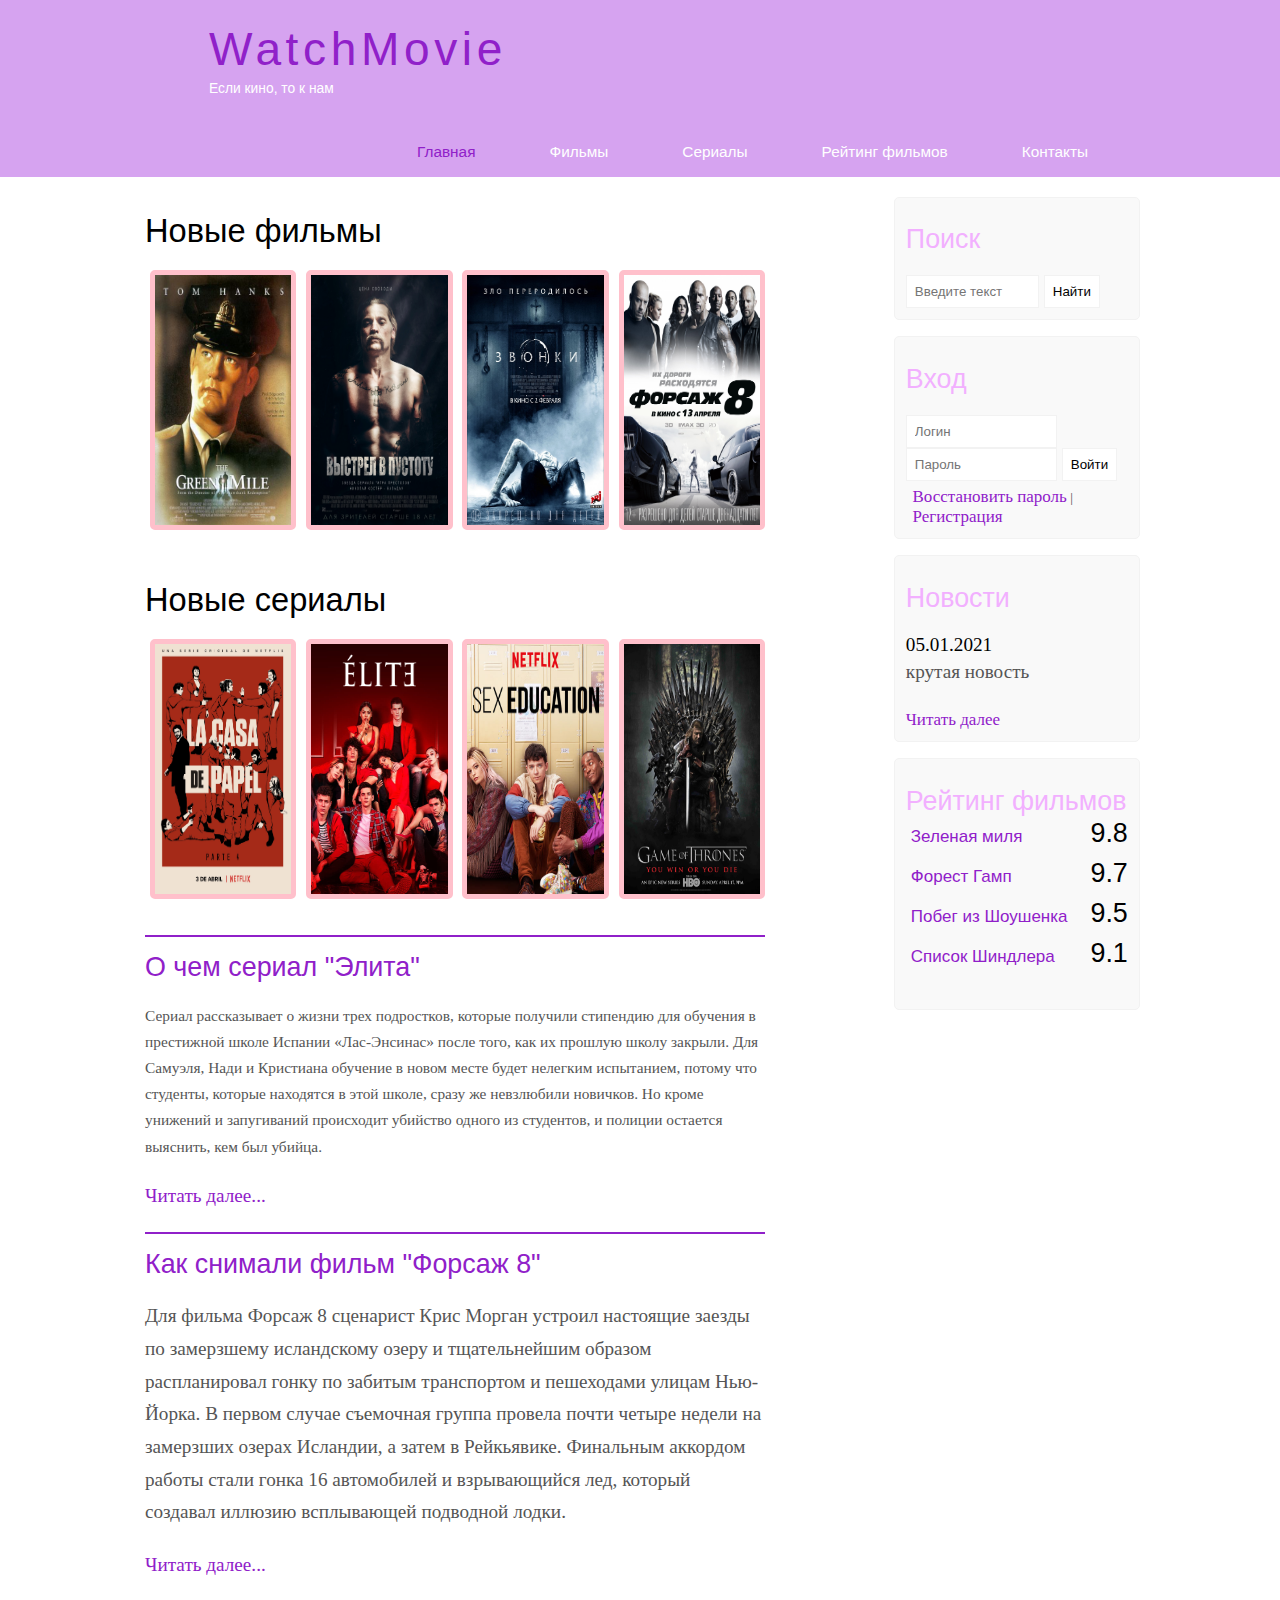
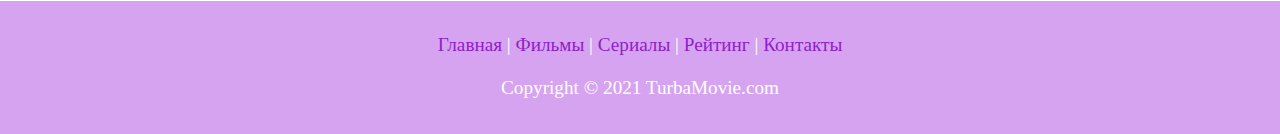
<file: index.html>
<!DOCTYPE html>
<head>
	<meta charset="UTF-8">
	<meta name="viewport" content="width=device-width, initial-scale=1.0">
	<meta name="keywords" content="movie, watch, фильмы, фильмы онлайн">
	<meta name="description" content="Сайт о кино">
	<title>Document</title>
	<link rel="stylesheet" href="assets/css/style.css">
</head>


<body>


	<main>
		<header>
			<div class="logo">
				<div class="logo_text">
					<h1><a href="#">WatchMovie</a></h1>
					<h2>Если кино, то к нам</h2>
				</div>
				
			</div>
			<menu>
					<li class="selected"><a href="index.html">Главная</a></li>
					<li><a href="films.html">Фильмы</a></li>
					<li><a href="#">Сериалы</a></li>
					<li><a href="rating.html">Рейтинг фильмов</a></li>
					<li><a href="contact.html">Контакты</a></li>
				</menu>
		</header>


		<div class="site_content">
			<div class="sidebar_container">
				
				<div class="sidebar">
					<h2>Поиск</h2>
					<form action="#" method="post" id="search_form">
						<input type="search" name="search_field" placeholder="Введите текст"/>
						<input type="submit" class="btn" value="Найти" />
					</form>
				</div>
				<div class="sidebar">
					<h2>Вход</h2>
					<form action="#" method="post" id="login">
						<input type="text" name="login_field" placeholder="Логин"/>
						<input type="password" name="password_field" placeholder="Пароль"/>
						<input type="submit" class="btn" value="Войти" />
						<div class="lables_passreg_text">
							<span><a href="#">Восстановить пароль</a></span> | <span><a href="#">Регистрация</a></span>
						</div>
						


					</form>
				</div>
				<div class="sidebar">
					<h2>Новости</h2>
					<span>05.01.2021</span>
					<p>крутая новость</p>
					<a href="#">Читать далее</a>
				</div>

				<div class="sidebar">
					<h2>Рейтинг фильмов
						<ul>
							<li><a href="#">Зеленая миля</a><span class="rating_sidebar"> 9.8</span></li>
							<li><a href="#">Форест Гамп</a><span class="rating_sidebar">9.7</span></li>
							<li><a href="#">Побег из Шоушенка</a><span class="rating_sidebar">9.5</span></li>
							<li><a href="#">Список Шиндлера</a><span class="rating_sidebar">9.1</span></li>
						</ul>
					</h2>
				</div>
			</div>

			<div class="content">
				
				<h1>Новые фильмы</h1>

				<div class="films_block">
					<a href="#"><img src="assets/img/green.jpg" width="150" height="250"></a>
					<a href="#"><img src="assets/img/выстрел в пустоту.jpg"width="150" height="250" ></a>
					<a href="#"><img src="assets/img/звонки.jpg" width="150" height="250"></a>
					<a href="show.html"><img src="assets/img/форсаж 8.jpg" width="150" height="250"></a>

				</div>


				<h1>Новые сериалы</h1>
				<div class="films_block">
					<a href="#"><img src="assets/img/бумажный дом.jpg" width="150" height="250"></a>
					<a href="#"><img src="assets/img/элита.jpg"width="150" height="250" ></a>
					<a href="#"><img src="assets/img/половое воспитание.jpg" width="150" height="250"></a>
					<a href="#"><img src="assets/img/игра престолов.jpg" width="150" height="250"></a>

				</div>

			<div class="posts">
				
				<hr>
				<h2> <a href="#">О чем сериал "Элита"</a></h2>

				<div class="posts_content">
					
					<p>
						Сериал рассказывает о жизни трех подростков, которые получили стипендию для обучения в престижной школе Испании «Лас-Энсинас» после того, как их прошлую школу закрыли. Для Самуэля, Нади и Кристиана обучение в новом месте будет нелегким испытанием, потому что студенты, которые находятся в этой школе, сразу же невзлюбили новичков. Но кроме унижений и запугиваний происходит убийство одного из студентов, и полиции остается выяснить, кем был убийца.
					</p>


				</div>
				<p><a href="https://ru.wikipedia.org/wiki/%D0%AD%D0%BB%D0%B8%D1%82%D0%B0_(%D1%82%D0%B5%D0%BB%D0%B5%D1%81%D0%B5%D1%80%D0%B8%D0%B0%D0%BB)">Читать далее...</a></p>
				
			</div>

			<hr>
				<h2> <a href="#">Как снимали фильм "Форсаж 8"</a></h2>

				<div class="posts_content">
					
					<p>
						Для фильма Форсаж 8 сценарист Крис Морган устроил настоящие заезды по замерзшему исландскому озеру и тщательнейшим образом распланировал гонку по забитым транспортом и пешеходами улицам Нью-Йорка. В первом случае съемочная группа провела почти четыре недели на замерзших озерах Исландии, а затем в Рейкьявике.  Финальным аккордом работы стали гонка 16 автомобилей и взрывающийся лед, который создавал иллюзию всплывающей подводной лодки.
					</p>


				</div>
				<p><a href="http://www.kinometro.ru/technology/show/name/Forsazh_8_shooting_8085#:~:text=%D0%94%D0%BB%D1%8F%20%D1%84%D0%B8%D0%BB%D1%8C%D0%BC%D0%B0%20%D0%A4%D0%9E%D0%A0%D0%A1%D0%90%D0%96%208%20%D0%BE%D0%BD,%D0%98%D1%81%D0%BB%D0%B0%D0%BD%D0%B4%D0%B8%D0%B8%2C%20%D0%B0%20%D0%B7%D0%B0%D1%82%D0%B5%D0%BC%20%D0%B2%20%D0%A0%D0%B5%D0%B9%D0%BA%D1%8C%D1%8F%D0%B2%D0%B8%D0%BA%D0%B5.">Читать далее...</a></p>
				
			</div>

			</div>



		</div>
		<footer>
			<p>
				<a href="index.html">Главная</a> |
				<a href="films.html">Фильмы</a> |
				<a href="#">Сериалы</a> |
				<a href="rating.html">Рейтинг</a> |
				<a href="contact.html">Контакты</a> 
				<p>Copyright © 2021 TurbaMovie.com</p>
		</p></footer>
	</main>
</body>
</html>
</file>
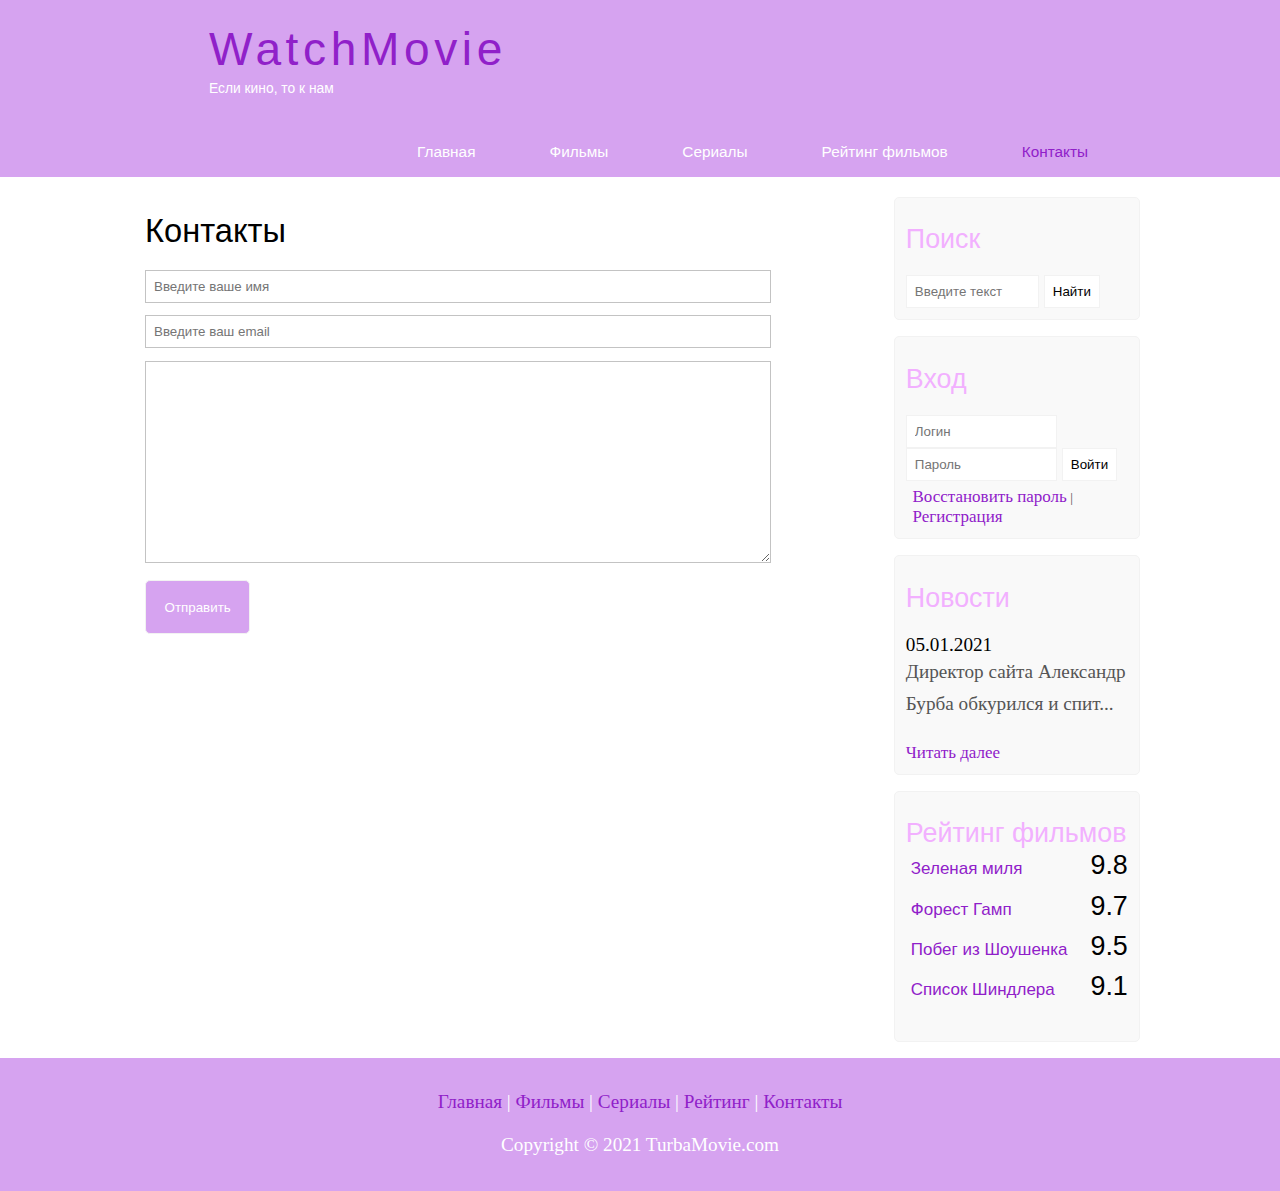
<file: contact.html>
<!DOCTYPE html>
<head>
	<meta charset="UTF-8">
	<meta name="viewport" content="width=device-width, initial-scale=1.0">
	<meta name="keywords" content="movie, watch, фильмы, фильмы онлайн">
	<meta name="description" content="Сайт о кино">
	<title>Document</title>
	<link rel="stylesheet" href="assets/css/style.css">
</head>


<body>


	<main>
		<header>
			<div class="logo">
				<div class="logo_text">
					<h1><a href="#">WatchMovie</a></h1>
					<h2>Если кино, то к нам</h2>
				</div>
				
			</div>
			<menu>
					<li ><a href="index.html">Главная</a></li>
					<li><a href="films.html">Фильмы</a></li>
					<li><a href="#">Сериалы</a></li>
					<li><a href="rating.html">Рейтинг фильмов</a></li>
					<li class="selected"><a href="contact.html">Контакты</a></li>
				</menu>
		</header>


		<div class="site_content">
			<div class="sidebar_container">
				
				<div class="sidebar">
					<h2>Поиск</h2>
					<form action="#" method="post" id="search_form">
						<input type="search" name="search_field" placeholder="Введите текст"/>
						<input type="submit" class="btn" value="Найти" />
					</form>
				</div>
				<div class="sidebar">
					<h2>Вход</h2>
					<form action="#" method="post" id="login">
						<input type="text" name="login_field" placeholder="Логин"/>
						<input type="password" name="password_field" placeholder="Пароль"/>
						<input type="submit" class="btn" value="Войти" />
						<div class="lables_passreg_text">
							<span><a href="#">Восстановить пароль</a></span> | <span><a href="#">Регистрация</a></span>
						</div>
						


					</form>
				</div>
				<div class="sidebar">
					<h2>Новости</h2>
					<span>05.01.2021</span>
					<p>Директор сайта Александр Бурба обкурился и спит...</p>
					<a href="#">Читать далее</a>
				</div>

				<div class="sidebar">
					<h2>Рейтинг фильмов
						<ul>
							<li><a href="#">Зеленая миля</a><span class="rating_sidebar"> 9.8</span></li>
							<li><a href="#">Форест Гамп</a><span class="rating_sidebar">9.7</span></li>
							<li><a href="#">Побег из Шоушенка</a><span class="rating_sidebar">9.5</span></li>
							<li><a href="#">Список Шиндлера</a><span class="rating_sidebar">9.1</span></li>
						</ul>
					</h2>
				</div>
			</div>

			<div class="content">

				<h1>Контакты</h1>

				<div class="send">
						
						<form action="#" method="post" id="review">
							<input type="text" name="review_name" placeholder="Введите ваше имя">
							<input type="text" name="review_email" placeholder="Введите ваш email">

							<textarea name="review_text" ></textarea>
							<input type="submit" value="Отправить">

						</form>

					</div>

				</div>

				</div>



		<footer>
			<p>
				<a href="index.html">Главная</a> |
				<a href="films.html">Фильмы</a> |
				<a href="#">Сериалы</a> |
				<a href="rating.html">Рейтинг</a> |
				<a href="contact.html">Контакты</a> 
				<p>Copyright © 2021 TurbaMovie.com</p>
		</p></footer>
	</main>
</body>
</html>
</file>
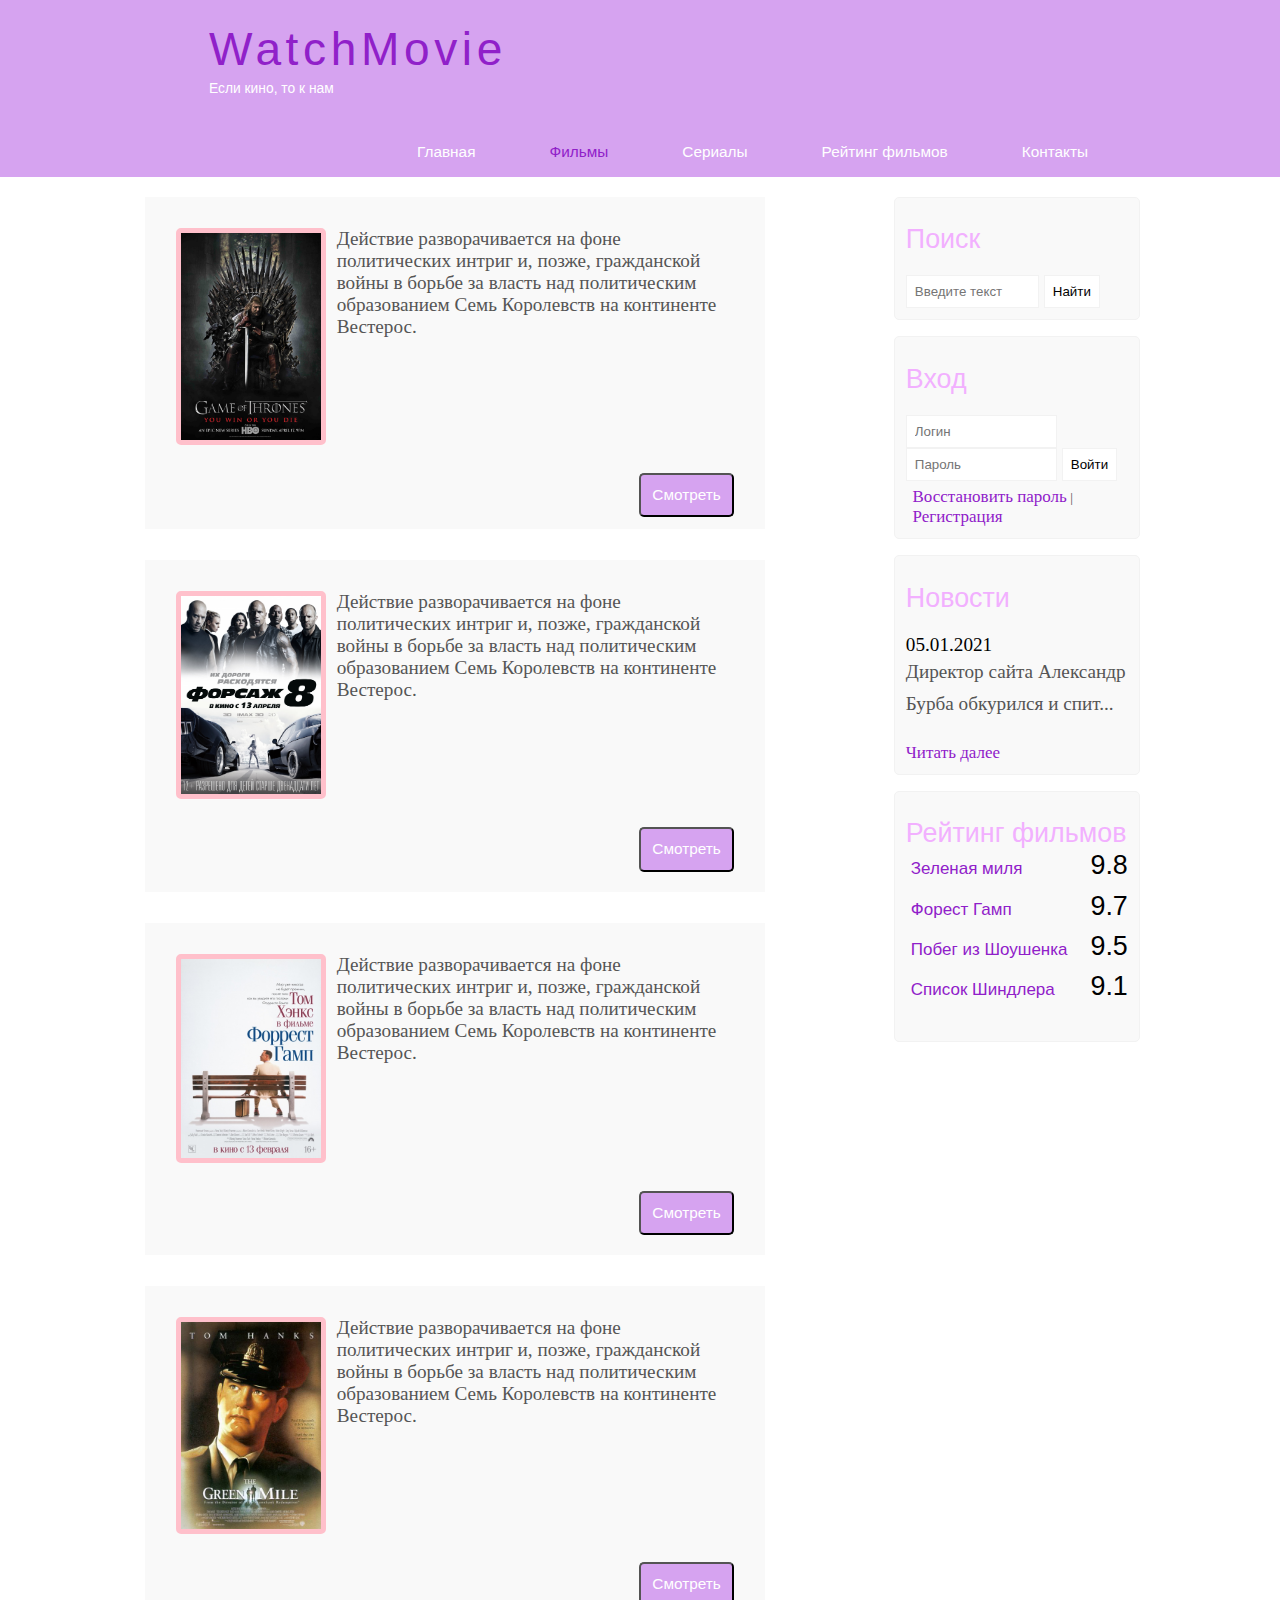
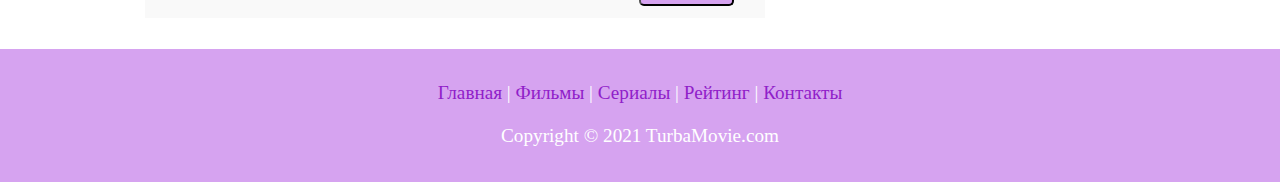
<file: films.html>
<!DOCTYPE html>
<head>
	<meta charset="UTF-8">
	<meta name="viewport" content="width=device-width, initial-scale=1.0">
	<meta name="keywords" content="movie, watch, фильмы, фильмы онлайн">
	<meta name="description" content="Сайт о кино">
	<title>Document</title>
	<link rel="stylesheet" href="assets/css/style.css">
</head>


<body>


	<main>
		<header>
			<div class="logo">
				<div class="logo_text">
					<h1><a href="#">WatchMovie</a></h1>
					<h2>Если кино, то к нам</h2>
				</div>
				
			</div>
			<menu>
					<li ><a href="index.html">Главная</a></li>
					<li class="selected"><a href="#">Фильмы</a></li>
					<li><a href="#">Сериалы</a></li>
					<li><a href="rating.html">Рейтинг фильмов</a></li>
					<li><a href="contact.html">Контакты</a></li>
				</menu>
		</header>


		<div class="site_content">
			<div class="sidebar_container">
				
				<div class="sidebar">
					<h2>Поиск</h2>
					<form action="#" method="post" id="search_form">
						<input type="search" name="search_field" placeholder="Введите текст"/>
						<input type="submit" class="btn" value="Найти" />
					</form>
				</div>
				<div class="sidebar">
					<h2>Вход</h2>
					<form action="#" method="post" id="login">
						<input type="text" name="login_field" placeholder="Логин"/>
						<input type="password" name="password_field" placeholder="Пароль"/>
						<input type="submit" class="btn" value="Войти" />
						<div class="lables_passreg_text">
							<span><a href="#">Восстановить пароль</a></span> | <span><a href="#">Регистрация</a></span>
						</div>
						


					</form>
				</div>
				<div class="sidebar">
					<h2>Новости</h2>
					<span>05.01.2021</span>
					<p>Директор сайта Александр Бурба обкурился и спит...</p>
					<a href="#">Читать далее</a>
				</div>

				<div class="sidebar">
					<h2>Рейтинг фильмов
						<ul>
							<li><a href="#">Зеленая миля</a><span class="rating_sidebar"> 9.8</span></li>
							<li><a href="#">Форест Гамп</a><span class="rating_sidebar">9.7</span></li>
							<li><a href="#">Побег из Шоушенка</a><span class="rating_sidebar">9.5</span></li>
							<li><a href="#">Список Шиндлера</a><span class="rating_sidebar">9.1</span></li>
						</ul>
					</h2>
				</div>
			</div>

			<div class="content">
				
				<div class="info_film">
					
					<img src="assets/img/игра престолов.jpg" >
					Действие разворачивается на фоне политических интриг и, позже, гражданской войны в борьбе за власть над политическим образованием Семь Королевств на континенте Вестерос.

					<button><a href="#">Смотреть</a></button>



				</div>

				<div class="info_film">
					
					<img src="assets/img/форсаж 8.jpg" >
					Действие разворачивается на фоне политических интриг и, позже, гражданской войны в борьбе за власть над политическим образованием Семь Королевств на континенте Вестерос.

					<button><a href="show.html">Смотреть</a></button>



				</div>

				<div class="info_film">
					
					<img src="assets/img/форест гамп.jpg" >
					Действие разворачивается на фоне политических интриг и, позже, гражданской войны в борьбе за власть над политическим образованием Семь Королевств на континенте Вестерос.

					<button><a href="#">Смотреть</a></button>



				</div>

				<div class="info_film">
					
					<img src="assets/img/green.jpg" >
					Действие разворачивается на фоне политических интриг и, позже, гражданской войны в борьбе за власть над политическим образованием Семь Королевств на континенте Вестерос.

					<button><a href="#">Смотреть</a></button>



				</div>

				</div>

				</div>



		<footer>
			<p>
				<a href="index.html">Главная</a> |
				<a href="films.html">Фильмы</a> |
				<a href="#">Сериалы</a> |
				<a href="rating.html">Рейтинг</a> |
				<a href="contact.html">Контакты</a> 
				<p>Copyright © 2021 TurbaMovie.com</p>
		</p></footer>
	</main>
</body>
</html>
</file>
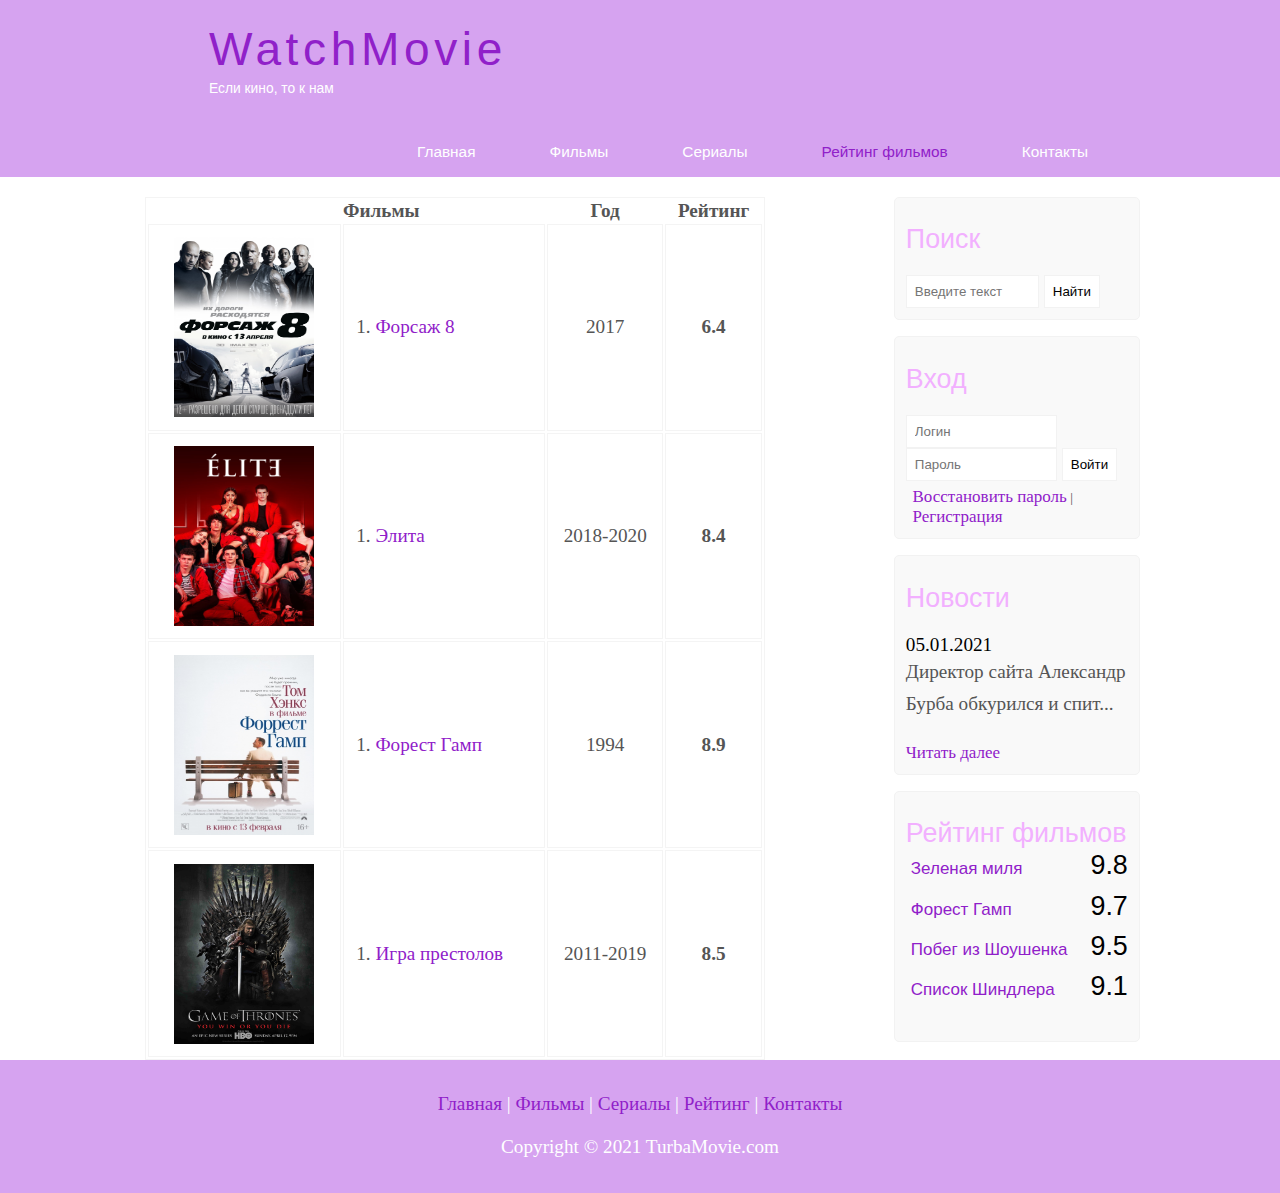
<file: rating.html>
<!DOCTYPE html>
<head>
	<meta charset="UTF-8">
	<meta name="viewport" content="width=device-width, initial-scale=1.0">
	<meta name="keywords" content="movie, watch, фильмы, фильмы онлайн">
	<meta name="description" content="Сайт о кино">
	<title>Document</title>
	<link rel="stylesheet" href="assets/css/style.css">
</head>


<body>


	<main>
		<header>
			<div class="logo">
				<div class="logo_text">
					<h1><a href="#">WatchMovie</a></h1>
					<h2>Если кино, то к нам</h2>
				</div>
				
			</div>
			<menu>
					<li ><a href="index.html">Главная</a></li>
					<li><a href="films.html">Фильмы</a></li>
					<li><a href="#">Сериалы</a></li>
					<li class="selected"><a href="#">Рейтинг фильмов</a></li>
					<li><a href="contact.html">Контакты</a></li>
				</menu>
		</header>


		<div class="site_content">
			<div class="sidebar_container">
				
				<div class="sidebar">
					<h2>Поиск</h2>
					<form action="#" method="post" id="search_form">
						<input type="search" name="search_field" placeholder="Введите текст"/>
						<input type="submit" class="btn" value="Найти" />
					</form>
				</div>
				<div class="sidebar">
					<h2>Вход</h2>
					<form action="#" method="post" id="login">
						<input type="text" name="login_field" placeholder="Логин"/>
						<input type="password" name="password_field" placeholder="Пароль"/>
						<input type="submit" class="btn" value="Войти" />
						<div class="lables_passreg_text">
							<span><a href="#">Восстановить пароль</a></span> | <span><a href="#">Регистрация</a></span>
						</div>
						


					</form>
				</div>
				<div class="sidebar">
					<h2>Новости</h2>
					<span>05.01.2021</span>
					<p>Директор сайта Александр Бурба обкурился и спит...</p>
					<a href="#">Читать далее</a>
				</div>

				<div class="sidebar">
					<h2>Рейтинг фильмов
						<ul>
							<li><a href="#">Зеленая миля</a><span class="rating_sidebar"> 9.8</span></li>
							<li><a href="#">Форест Гамп</a><span class="rating_sidebar">9.7</span></li>
							<li><a href="#">Побег из Шоушенка</a><span class="rating_sidebar">9.5</span></li>
							<li><a href="#">Список Шиндлера</a><span class="rating_sidebar">9.1</span></li>
						</ul>
					</h2>
				</div>
			</div>

			<div class="content">
				
				<table >

					<tr>
						<th></th>
						<th>Фильмы</th>
						<th class="center">Год</th>
						<th class="center">Рейтинг</th>
					</tr>
					<tr>
						<td class="center"><img src="assets/img/форсаж 8.jpg" width="140" height="180"></td>
						<td>1. <a href="show.html">Форсаж 8</a></td>
						<td class="center">2017</td>
						<td class="center rating">6.4</td>
					</tr>
						<tr>
						<td class="center"><img src="assets/img/элита.jpg" width="140" height="180"></td>
						<td>1. <a href="show.html">Элита</a></td>
						<td class="center">2018-2020</td>
						<td class="center rating">8.4</td>
					</tr>
					<tr>
						<td class="center"><img src="assets/img/форест гамп.jpg" width="140" height="180"></td>
						<td>1. <a href="show.html">Форест Гамп</a></td>
						<td class="center">1994</td>
						<td class="center rating">8.9</td>
					</tr>
					<tr>
						<td class="center"><img src="assets/img/игра престолов.jpg" width="140" height="180"></td>
						<td>1. <a href="show.html">Игра престолов</a></td>
						<td class="center">2011-2019</td>
						<td class="center rating">8.5</td>
					</tr>






				</table>

				</div>

				</div>



		<footer>
			<p>
				<a href="index.html">Главная</a> |
				<a href="films.html">Фильмы</a> |
				<a href="#">Сериалы</a> |
				<a href="rating.html">Рейтинг</a> |
				<a href="contact.html">Контакты</a> 
				<p>Copyright © 2021 TurbaMovie.com</p>
		</p></footer>
	</main>
</body>
</html>
</file>
<file: assets/css/style.css>
*{
	margin: 0;
	padding: 0;
}

body{
	font-size: 1.2em;
	background-color: #fff;
	color: #555;
}

p{
	padding: 0 0 20px 0;
	line-height: 1.7em;
}

input[type="text"], input[type="password"], input[type="search"] {
	color: #5d5d5d;
	width: 60%;
	padding: 8px;
}

h1, h2 {
	font: normal 170% 'century gothic', arial;
	margin: 0 0 15px 0;
	padding: 15px 0 5px 0;
	color: #000;
}

h2{
	font-size: 140%
}

a, a:hover {
	outline: none;
	text-decoration: none;
	color: #9020c9; 
}

input, textarea{
	outline: none;
	border: none;
	border: solid 1px #f2f2f2;
}

header{
	background-color: #d6a3f0;
	height: 177px;
	font-size: 0.8em;
	margin-left: 0px;
	margin-right: 0px;
	min-width: 900px;
}
ul {
	margin: 2px 0 22px 17px;
}

ul li {
	margin 0 0 6px 0;
	padding: 0 0 4px 5px;
	line-height: 1.2em;
}

main, footer, .logo, .menubar, .site_content {
margin-left: auto;
margin-right: auto;
}

.logo {
	width: 880px;
	padding-bottom: 40px;
}

.logo h1, .logo h2{
	font: normal 300% 'century gothic', arial, sans-serif;
	margin: 0 0 0 9px;
}

.logo_text h1, .logo_text a, .logo_text a:hover{
	padding: 22px 0 0 0;
	color: #9020c9;
	letter-spacing: 0.1em;
	text-decoration: none;
}

.logo_text h2{
	font-size: 0.9em;
	padding: 4px 0 0 0;
	color: #fff ;
}

.posts .posts_content {
	font-size: 0.8em;
}

.info_film_page{
	margin-top: 2%;
	margin-bottom: 4%;
}

.info_film_page .label{
font-size: 1.2 em;
}

.info_film_page .value{
	font-size: 1em;
	color: #d6a3f0;
	margin-right: 3%;
}

menu {
	width: 900px;
	height: 46px;
	float: right;
}

footer{
	width: 100%;
	height: 100px;
	padding: 28px 0 5px 0;
	text-align: center;
	background-color: #d6a3f0;
	color: #a8aa94;
	margin-left: 0px;
	margin-right: 0px;
	min-width: 900px;
}

.description_film {
	margin-bottom: 15%;
}

.description_film img {
	float: left;
	margin-right: 2%;
	border-radius: 5px;
	border: solid 5px pink;
}

.info_film {
	margin-bottom: 5%;
	background-color: #f9f9f9;
	padding: 5%;
	height: 270px;
}

.info_film img {
	float: left;
	margin-right: 2%;
	border-radius: 5px;	
	border: solid 5px pink;
	width: 25%;	
}

table {
	width: 100%;
	border: solid 1px #f4f4f4;
}

td {
	padding: 2%;
	border: solid 1px #f4f4f4

}

td img {
	vertical-align: middle;
}

.center {
	text-align: center;
}
.rating {
	font-weight: bold;
}

button {
	background-color: #d6a3f0;
	padding: 2%;
	color: white;
	border-radius: 5px;
	float: right;
	margin-top: 5%;
	clear: both;
	font-size: 0.8em;
}

button a {
	color: white;
}

.send {
	margin-bottom: 4%;
}

.send input[type="text"], textarea {
	border: solid 1px #c3c3c3;
	margin-bottom: 2%;
}

.send input[type="text"] {
	width: 98%;
}

.send textarea {
	width: 624px;
	height: 200px;
}

.send input[type="submit"] {
	background-color: #d6a3f0;
	padding: 3%;
	color: white;
	border-radius: 5px;
}


.reviews {
	margin-bottom: 4%;
	font-size: 0.9em;
}

.reviews .review_name {
	background-color: #d6a3f0;
	color: white;
	padding: 1%;
	border-top-left-radius: 5px;
	border-top-right-radius: 5px; 
}

.reviews .review_text {
	padding-top: 2%;
	padding-bottom: 2%;
	padding-left: 2%;

}

footer p {
	color: white;
	padding: 0 0 10px 0;
}
footer a:hover{
	color: #fff;
	text-decoration: none;
}

 menu li{
	float: left;
	padding: 0 0 0 9px;
	list-style: none;
	margin: 1px 2px 0 0;
}

menu li a {
	font: normal 100% 'trebuchet ms', sans-serif;
	display: block;
	height: 20px;
	padding: 6px 35px 5px 28px;
	color: #fff;
	text-decoration: none;
}

menu li.selected a {
	color: #9020c9;
}

menu li a:hover {
	color: #38104d;
}

span {

	color : black;
}

hr{
	border: solid 1px #9020c9;
}

.films_block {
	margin-bottom: 5%;
}

.films_block img {
	margin-left: 5px;
	border-radius: 5px;
	border: solid 5px pink;
	width: 22%;
}



.site_content{	
	width: 1000px; 
	overflow: hidden;
	margin: 20px auto 0 auto;
	background-color: white;
}

.sidebar_container {
	float: right;
	width: 224px;
}

.sidebar {
	float: right;
	width: 222px;
	padding: 5%;
	margin: 0 0 16px 0;
	border: solid 1px #f2f2f2;
	border-radius: 5px;
	background-color: #f9f9f9;
}

.btn{
	padding: 8px;
	background-color: white;
	cursor: pointer;
}

.sidebar h2{
	color: #f2b0ff;
}

.lables_passreg_text {
	font-size: 0.7em;
	margin-top: 3%;
	margin-left: 3%;
}

.sidebar ul{
	margin: 0;
}

.sidebar ul li {
	list-style-type: none;
	margin: 0 0 0 0;
}

.sidebar .rating_sidebar {
	float: right;
}

.sidebar a {
	font-size: 17px;
}



.content {
	text-align: left;
	width: 620px;
	padding: 0 0 0 5px;
	float: left;
}

.content a {
	text-decoration: none;
}

/*CSS Mobile*/


@media only screen 
and (min-device-width : 375px)
and (max-device-width : 667px) {

	header {
		background-color: #2e0046;
		min-width: 100%;
		height: 20%;
		text-align: center;
	}

	.logo {
		width: 100%;
	}

	.site_content {
		width: 100%;
	}

	menu {
		width: 100%;
		height: 100%;
		float: none;
	}

	menu li {
		margin: 0;
		padding: 0;
		float: none;
	}

	.content {
		width: 100%;
		text-align: center;
	}

	.content h1, h2 {
		font: normal 110% 'century gothic', arial;
	}

	.films_block img {
		width: 43%;
	}

	.site_content {
		width: 100%;
		text-align: center;
	}

	.sidebar_container {
		display: none;
	}

	footer {
		display: none;
	}

	.posts_content p {
		line-height: 1.5 em;
		padding: 3%;
		text-align: left;
	}

	.posts p {
		font-size: 120%;
	}

	table {
		display: block;
	}

	th{
		font-size: 75%;
	}

	td {
		padding: 0;
		margin: 0;
		font-size: 95%;
		text-align: left;
	}

	td img {
		width: 75%;
	}

	video {
		width: 85%;
		height: 100%;
	}

	.description_film {
		width: 90%;
		text-align: left;
		margin-left: 2%
	}

	.description_film img {
		float: none;
		height: 85%;
		width: 75%;
		display: block;
		margin: 0;
		padding: 0;
		margin-left: 11%;
		margin-bottom: 7%;
	}

	.reviews {
		text-align: left;
		width: 97%;
	}

	.send input[type="text"] {
		width: 80%;
	}

	.send textarea {
		width: 85%;
	}
}
</file>
